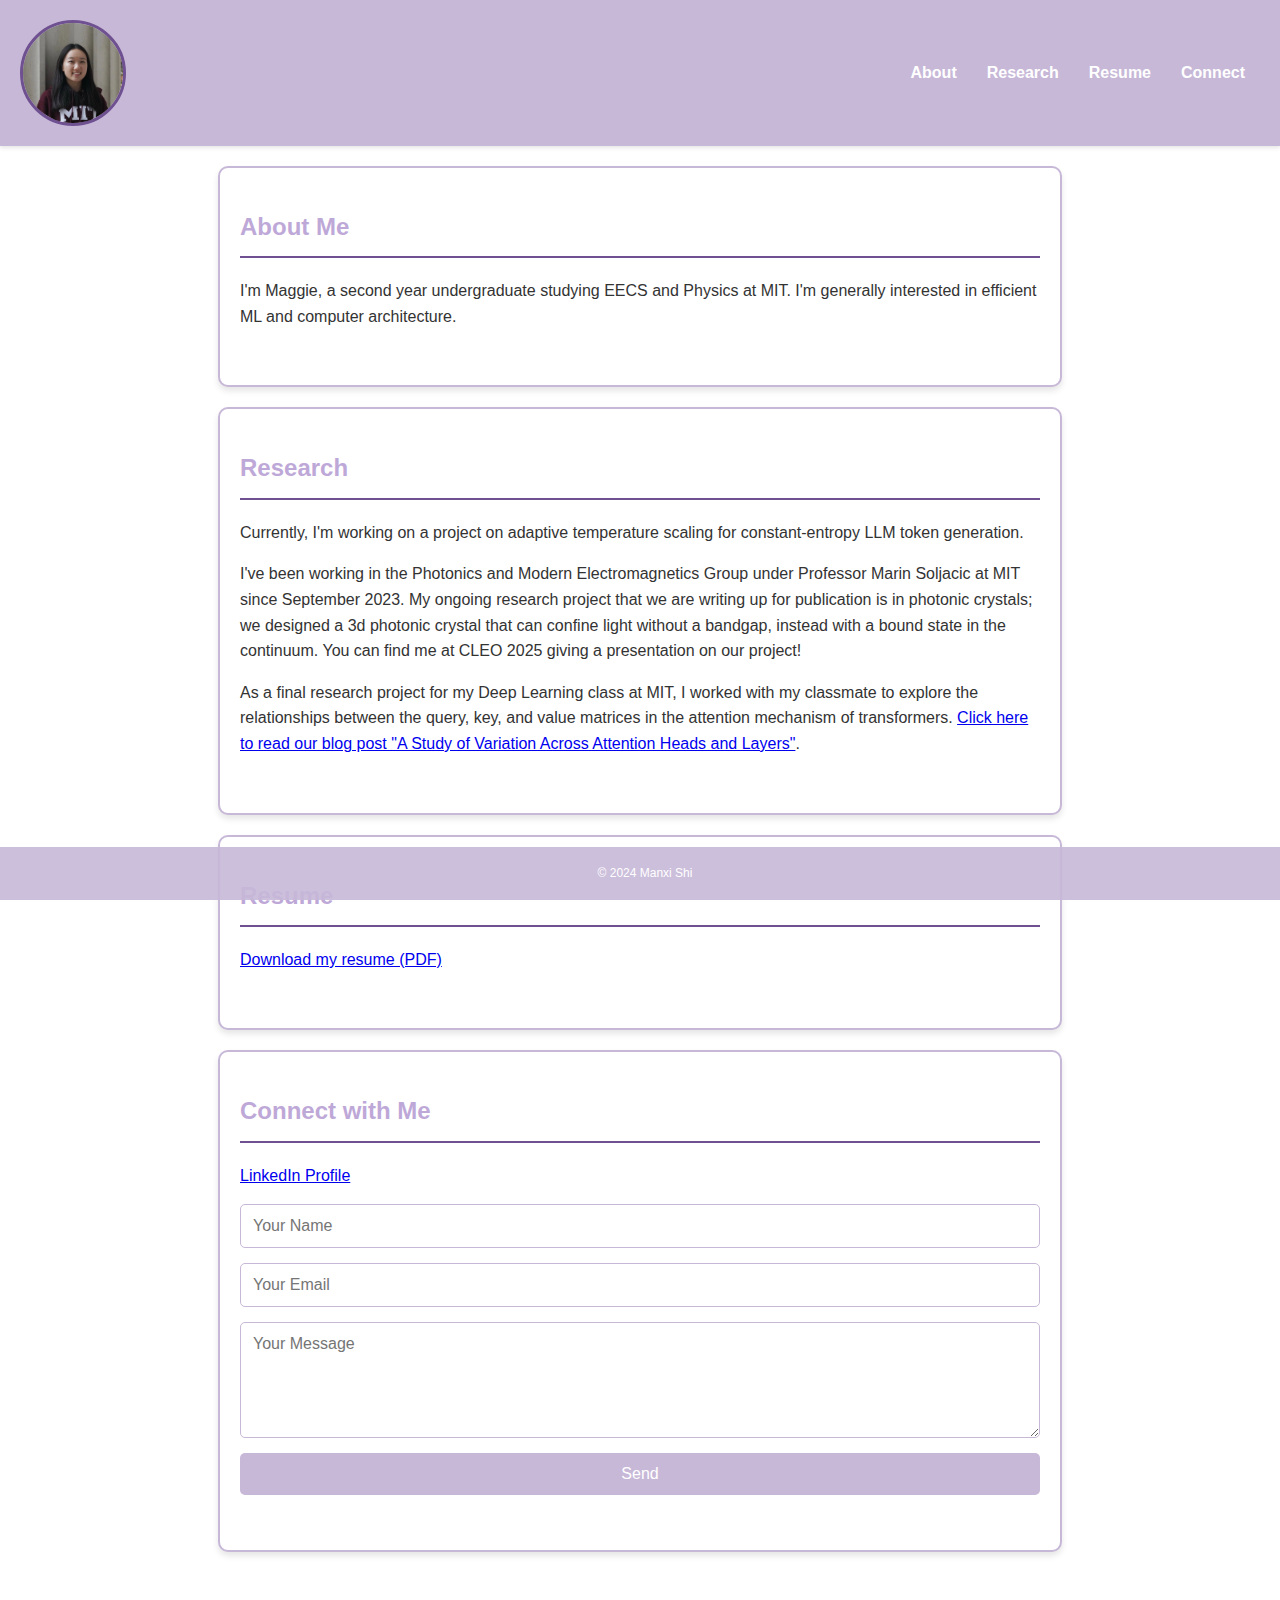
<file: index.html>
<!DOCTYPE html>
<html lang="en">
<head>
    <meta charset="UTF-8">
    <meta name="viewport" content="width=device-width, initial-scale=1.0">
    <title>Manxi (Maggie) Shi</title>
    <link rel="stylesheet" href="styles.css">
</head>
<body>
    <header>
        <div class="portrait">
            <img src="headshot.jpg" alt="Manxi (Maggie) Shi">
        </div>
        <nav>
            <ul>
                <li><a href="#about">About</a></li>
                <li><a href="#research">Research</a></li>
                <li><a href="#resume">Resume</a></li>
                <li><a href="#connect">Connect</a></li>
            </ul>
        </nav>
    </header>

    <section id="about">
        <h2>About Me</h2>
        <p>
        I'm Maggie, a second year undergraduate studying EECS and Physics at MIT. I'm generally interested in efficient ML and computer architecture.
        </p>
    </section>

    <section id="research">
        <h2>Research</h2>
        <p>
            Currently, I'm working on a project on adaptive temperature scaling for constant-entropy LLM token generation.
        </p>
        <p> 
            I've been working in the Photonics and Modern Electromagnetics Group under Professor Marin Soljacic at MIT since September 2023. My ongoing research project that we are writing up for publication is in photonic crystals; we designed a 3d photonic crystal that can confine light without a bandgap, instead with a bound state in the continuum. You can find me at CLEO 2025 giving a presentation on our project!
        </p>
        <p>
            As a final research project for my Deep Learning class at MIT, I worked with my classmate to explore the relationships between the query, key, and value matrices in the attention mechanism of transformers.
            <a href="deep-learning-2024-main/blog_template/index2.html" target="_blank">Click here to read our blog post "A Study of Variation Across Attention Heads and Layers"</a>.
        </p>
    </section>

    <section id="resume">
        <h2>Resume</h2>
        <p><a href="20250129-Manxi-Shi-MIT-Resume.pdf" target="_blank">Download my resume (PDF)</a></p>
    </section>

    <section id="connect">
        <h2>Connect with Me</h2>
        <p><a href="https://www.linkedin.com/in/manxishi/" target="_blank">LinkedIn Profile</a></p>
        <form action="https://formspree.io/f/mkgwalkl" method="POST">
            <input type="text" name="name" placeholder="Your Name" required>
            <input type="email" name="email" placeholder="Your Email" required>
            <textarea name="message" rows="5" placeholder="Your Message"></textarea>
            <button type="submit">Send</button>
        </form>
    </section>

    <footer>
        <p>© 2024 Manxi Shi</p>
    </footer>
</body>
</html>
</file>
<file: styles.css>
/* General Styles */
:root {
    --primary-color: #c7b8d8; /* Lavender */
    --another-color: #bea8d8;
    --secondary-color: #6f5090; /* Dark lavender */
    --text-color: #333;
    --background-color: #fff;
}

body {
    font-family: 'Monteserrat', 'Calibri', sans-serif;
    background-color: var(--background-color);
    color: var(--text-color);
    margin: 0;
    padding: 0;
    line-height: 1.6;
    padding-bottom: 60px; /* Accommodate footer and extra space */
}

header {
    background-color: var(--primary-color);
    padding: 20px;
    margin-bottom: 20px;
    box-shadow: 0 2px 4px rgba(0,0,0,0.1);
    display: flex;
    justify-content: space-between;
    align-items: center;
}

.portrait {
    width: 100px;
    height: 100px;
    border-radius: 50%;
    overflow: hidden;
    border: 3px solid var(--secondary-color);
}

.portrait img {
    width: 100%;
    height: 100%;
    object-fit: cover;
}

header nav ul {
    list-style-type: none;
    margin: 0;
    padding: 0;
    display: flex;
    justify-content: center;
}

header nav ul li {
    margin: 0 15px;
}

header nav a {
    text-decoration: none;
    color: var(--background-color);
    font-weight: bold;
    font-size: 16px;
    transition: color 0.3s ease;
}

header nav a:hover {
    color: var(--secondary-color);
}

section {
    padding: 40px 20px;
    margin: 0 auto 20px;
    max-width: 800px;
    background-color: var(--background-color);
    border: 2px solid var(--primary-color);
    border-radius: 10px;
    box-shadow: 0 4px 6px rgba(0,0,0,0.1);
}

section h1, section h2 {
    color: var(--another-color);
    margin-top: 0;
    border-bottom: 2px solid var(--secondary-color);
    padding-bottom: 10px;
}

section p {
    line-height: 1.6;
}

form {
    display: flex;
    flex-direction: column;
}

input, textarea, button {
    font-family: 'Calibri', 'Arial', sans-serif;
    margin-bottom: 15px;
    padding: 12px;
    border: 1px solid var(--primary-color);
    border-radius: 5px;
    font-size: 16px;
}

button {
    background-color: var(--primary-color);
    color: var(--background-color);
    border: none;
    cursor: pointer;
    transition: background-color 0.3s ease;
}

button:hover {
    background-color: var(--secondary-color);
}

footer {
    text-align: center;
    padding: 5px;
    background-color: var(--primary-color);
    color: var(--background-color);
    position: fixed;
    bottom: 0;
    width: 100%;
    font-size: 12px;
    opacity: 0.9;
}

/* Responsive design */
@media (max-width: 600px) {
    header {
        flex-direction: column;
    }

    header nav ul {
        flex-direction: column;
        align-items: center;
    }
    
    header nav ul li {
        margin: 10px 0;
    }

    .portrait {
        margin-bottom: 20px;
    }
}
</file>
